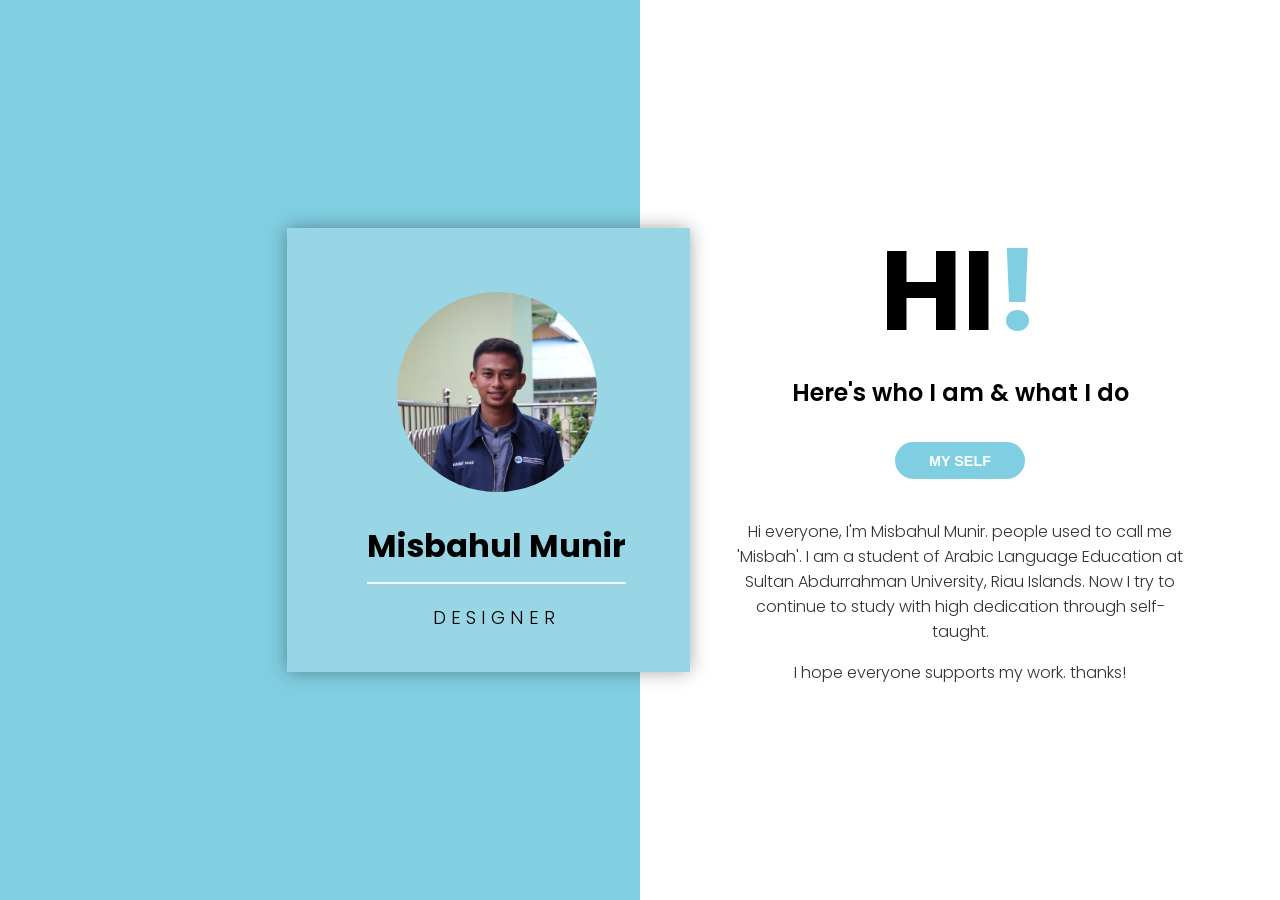
<file: responsive-mini-portfolio-main/flayer/productcard-master - 5/index.html>
<!DOCTYPE html>
<html>
  <head>
    <meta charset="utf-8">
    <meta http-equiv="X-UA-Compatible" content="IE=edge">
    <title>About Page</title>
    <meta name="viewport" content="width=device-width, initial-scale=1">
    <link rel="stylesheet" href="style.css">
    <link rel="stylesheet" href="https://cdnjs.cloudflare.com/ajax/libs/font-awesome/5.15.1/css/all.min.css" integrity="sha512-+4zCK9k+qNFUR5X+cKL9EIR+ZOhtIloNl9GIKS57V1MyNsYpYcUrUeQc9vNfzsWfV28IaLL3i96P9sdNyeRssA==" crossorigin="anonymous" />
  </head>
  <body>
    
    <div class = "about-wrapper">
      <div class = "about-left">
        <div class = "about-left-content">
          <div>
            <div class = "shadow">
              <div class = "about-img">
                <img src = "jpg1.jpeg" alt = "about image">
              </div>
            </div>

            <h2>Misbahul Munir</h2>
            <h3>Designer</h3>
          </div>
        </div>
      </div>

      <div class = "about-right">
        <h1>hi<span>!</span></h1>
        <h2>Here's who I am & what I do</h2>
        <div class = "about-btns">
          <button type = "button" class = "btn btn-pink">My Self</button>
        </div>

        <div class = "about-para">
          <p>Hi everyone, I'm Misbahul Munir. people used to call me 'Misbah'. I am a student of Arabic Language Education at Sultan Abdurrahman University, Riau Islands. Now I try to continue to study with high dedication through self-taught.</p>
          <p>I hope everyone supports my work. thanks!</p>
        </div>
      </div>
    </div>


  </body>
</html>
</file>
<file: responsive-mini-portfolio-main/flayer/productcard-master - 5/style.css>
@import url('https://fonts.googleapis.com/css2?family=Poppins:wght@200;300;400;500;600;700;800&display=swap');

*{
    padding: 0;
    margin: 0;
    box-sizing: border-box;
}
body{
    font-family: 'Poppins', sans-serif;
}
.about-wrapper{
    height: 100vh;
}
.about-left{
    background: #80cee1;
    display: flex;
    flex-direction: column;
    align-items: center;
    justify-content: center;
    height: 100vh;
}
.about-left-content > div{
    background: #98d6e6;
    padding: 4rem 4rem 2.5rem 5rem;
    text-align: center;
}
.about-left-content{
    box-shadow: 0px 0px 18px -1px rgba(0, 0, 0, 0.39);
    -webkit-box-shadow: 0px 0px 18px -1px rgba(0, 0, 0, 0.39);
    -moz-box-shadow: 0px 0px 18px -1px rgba(0, 0, 0, 0.39);
}
.about-img img{
    display: block;
    width: 200px;
}
.about-img{
    width: 200px;
    height: 200px;
    overflow: hidden;
    border-radius: 50%;
    transition: all 0.5s ease-in-out;
}
.shadow{
    margin-left: auto;
    margin-right: auto;
    border-radius: 50%;
    width: 200px;
    height: 200px;
    position: relative;
    cursor: pointer;
}
.shadow::after{
    content: "";
    position: absolute;
    background: rgba(0, 0, 0, 0.4);
    left: 50%;
    transform: translateX(-50%);
    bottom: -20px;
    height: 7px;
    width: 50px;
    filter: blur(3px);
    -webkit-filter: blur(3px);
    opacity: 0;
    transition: all 0.6s ease;
}
.shadow:hover .about-img{
    transform: translateY(-10px);
}
.shadow:hover::after{
    opacity: 1;
}
.about-left-content h2{
    font-size: 2rem;
    margin: 2.2rem 0 0.6rem 0;
    line-height: 1.2;
    padding-bottom: 1rem;
    border-bottom: 2px solid #edffec;
}
.about-left-content h3{
    text-transform: uppercase;
    font-weight: 300;
    letter-spacing: 5px;
    margin-top: 1.2rem;
}
.icons{
    background: #fff;
    display: flex;
    justify-content: center;
    padding: 0.8rem 0;
}
.icons li{
    list-style-type: none;
    background: #98d6e6;
    color: rgb(14, 13, 13);
    width: 40px;
    height: 40px;
    margin: 0 0.5rem;
    border-radius: 50%;
    display: flex;
    justify-content: center;
    align-items: center;
    font-size: 1.2rem;
    cursor: pointer;
    transition: all 0.5s ease-in-out;
}
.icons li:hover{
    background: #edffec;
    color: #000;
}
.about-right{
    background: #fff;
    height: 100vh;
    display: flex;
    flex-direction: column;
    align-items: center;
    justify-content: center;
    padding: 0 5rem;
    text-align: center;
}
.about-right h1{
    font-size: 7rem;
    text-transform: uppercase;
}
.about-right h1 span{
    color: #80cee1;
}
.about-right h2{
    font-weight: 600;
}
.about-btns{
    display: flex;
    margin: 2rem 0;
}
.btn{
    border: none;
    font-size: 0.9rem;
    text-transform: uppercase;
    border: 2px solid #80cee1;
    border-radius: 20px;
    padding: 0.55rem 0;
    width: 130px;
    font-weight: 600;
    background: transparent;
    margin: 0 0.5rem;
    cursor: pointer;
}
.btn.btn-pink{
    background: #80cee1;
    color: #fff;
    border-color: #80cee1;
    transition: all 0.5s ease-in-out;
}
.btn.btn-pink:hover{
    background: transparent;
    border-color: #80cee1;
    color: #000;
}
.btn.btn-white{
    transition: all 0.5s ease-in-out;
}
.btn.btn-white:hover{
    background: #80cee1;
    border-color: #80cee1;
    color: #fff;
}
.about-para p{
    font-weight: 300;
    padding: 0.5rem;
    opacity: 0.8;
}

@media screen and (min-width: 992px){
    .about-wrapper{
        display: grid;
        grid-template-columns: repeat(2, 1fr);
    }
    .about-left{
        position: relative;
    }
    .about-left-content{
        position: absolute;
        right: -50px;
    }
}
</file>
